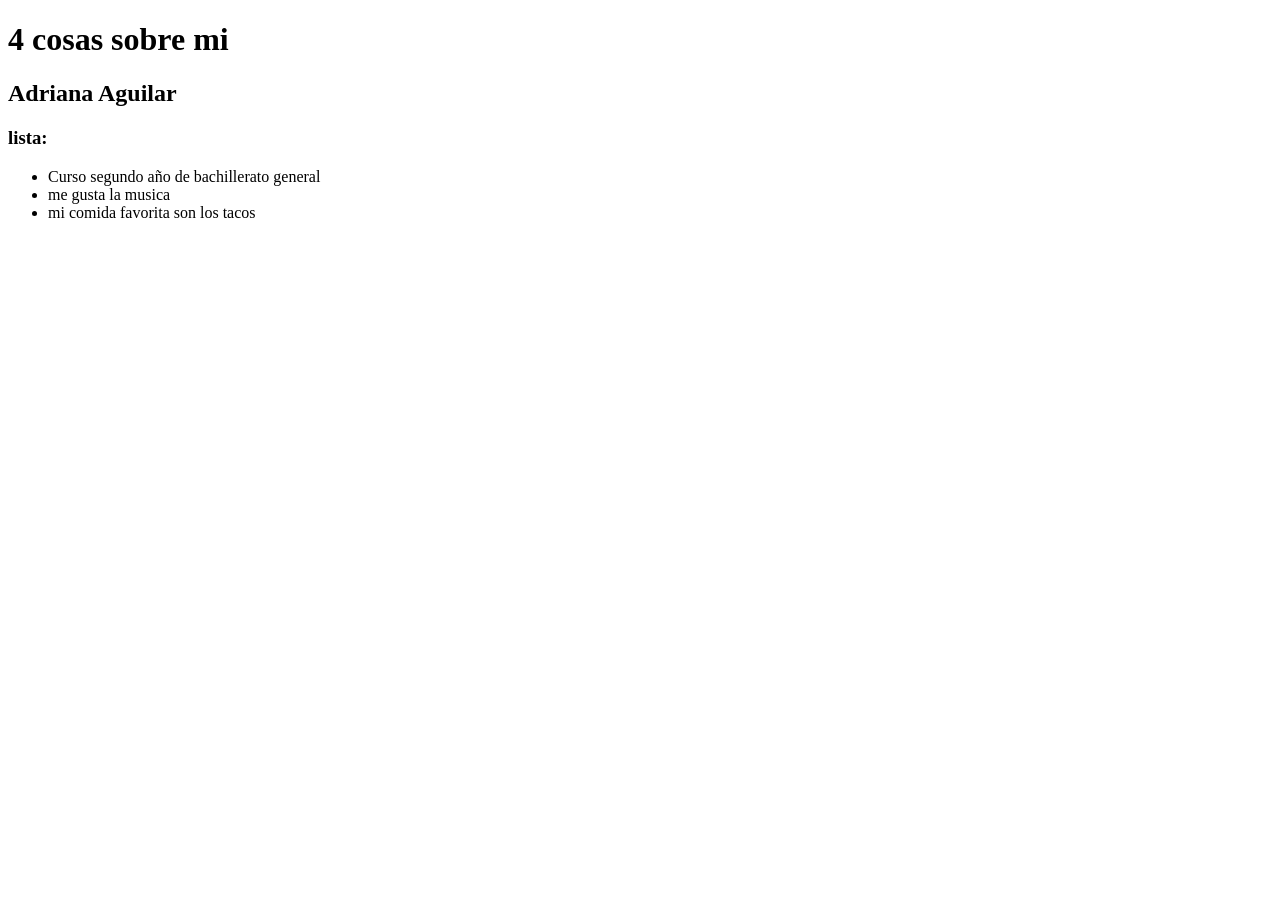
<file: practica 0/index.html>
<!DOCTYPE html>
<html lang="en">
<head>
    <meta charset="UTF-8">
    <meta name="viewport" content="width=, initial-scale=1.0">
    <title>Document</title>
</head>
<body>
    <h1>4 cosas sobre mi</h1>
    <h2>Adriana Aguilar</h2>
    <h3>lista:</h3>
    <ul>
        <li>Curso segundo año de bachillerato general</li>
        <li>me gusta la musica</li>
        <li>mi comida favorita son los tacos</li>
        
        
    </ul>
</body>
</html>
</file>
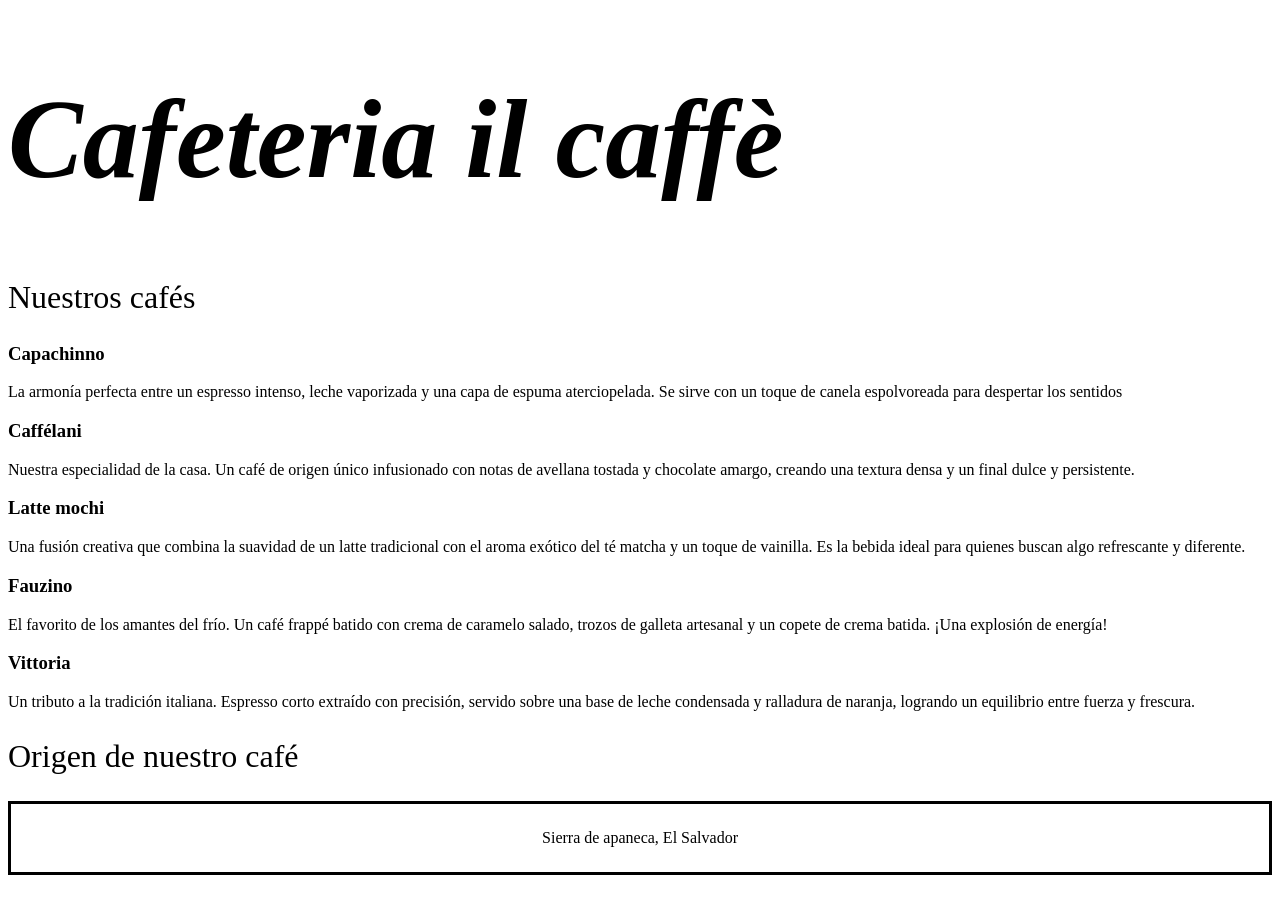
<file: practica4css/index.html>
<!DOCTYPE html>
<html lang="en">
<head>
    <meta charset="UTF-8">
    <meta name="viewport" content="width=device-width, initial-scale=1.0">
    <title>Tipografía</title>
    <link rel="stylesheet" href="css/estilos.css">
    </head>
<body>
    <h1>Cafeteria il caffè</h1>
    <h2>Nuestros cafés</h2>

    <h3>Capachinno</h3>
    <p>La armonía perfecta entre un espresso intenso, leche vaporizada y una capa de espuma aterciopelada. Se sirve con un toque de canela espolvoreada para despertar los sentidos </p>

    <h3>Caffélani</h3>
    <p>Nuestra especialidad de la casa. Un café de origen único infusionado con notas de avellana tostada y chocolate amargo, creando una textura densa y un final dulce y persistente. </p>
    
    <h3>Latte mochi</h3>
    <p>Una fusión creativa que combina la suavidad de un latte tradicional con el aroma exótico del té matcha y un toque de vainilla. Es la bebida ideal para quienes buscan algo refrescante y diferente. </p>

    <h3>Fauzino</h3>
    <p>El favorito de los amantes del frío. Un café frappé batido con crema de caramelo salado, trozos de galleta artesanal y un copete de crema batida. ¡Una explosión de energía! </p>

    <h3>Vittoria</h3>
    <p>Un tributo a la tradición italiana. Espresso corto extraído con precisión, servido sobre una base de leche condensada y ralladura de naranja, logrando un equilibrio entre fuerza y frescura. </p>

    <div >
    <h2>Origen de nuestro café</h2>
    <p style="border: 3px black; border-style: solid; padding: 25px; text-align: center;">Sierra de apaneca, El Salvador</p>
    </div>
</body>
</html>
</file>
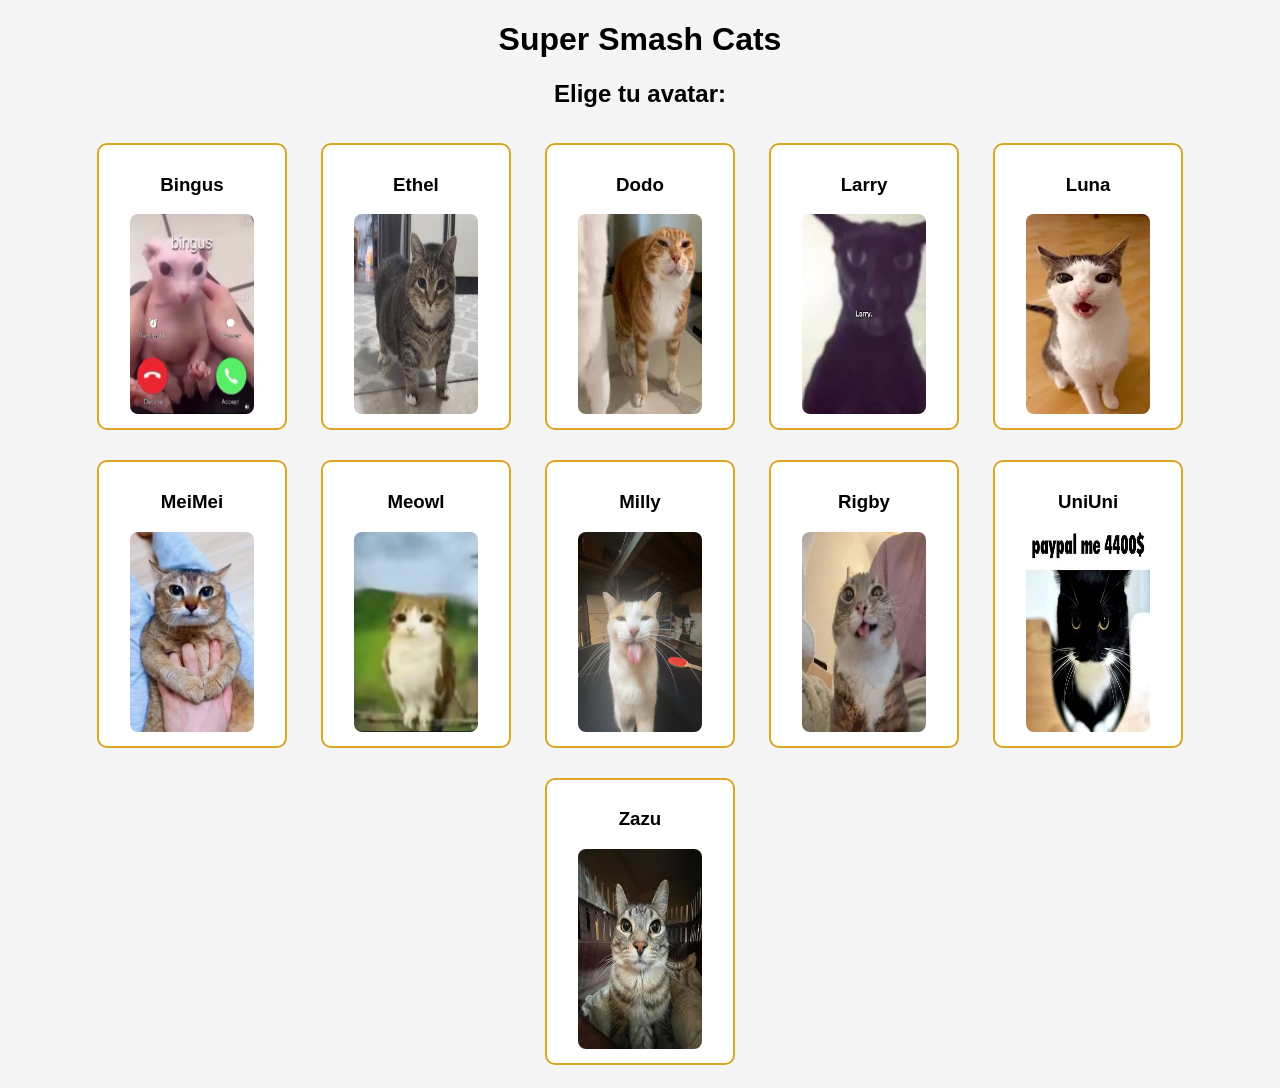
<file: practica6css/index.html>
<!DOCTYPE html>
<html lang="en">
<head>
    <meta charset="UTF-8">
    <meta name="viewport" content="width=device-width, initial-scale=1.0">
    <title>Internet Cats</title>
    <link rel="stylesheet" href="css/estilos.css">
    </head>
<body>
    <h1>Super Smash Cats</h1>
    <h2>Elige tu avatar:</h2>

    <div class="tarjeta">
        <h3>Bingus</h3>
        <img src="img/bingus.jpg">
    </div>

    <div class="tarjeta">
        <h3>Ethel</h3>
        <img src="img/ethel.jpg">
    </div>
    
    <div class="tarjeta">
        <h3>Dodo</h3>
        <img src="img/dodo.jpg">
    </div>

    <div class="tarjeta">
        <h3>Larry</h3>
        <img src="img/larry.jpg">
    </div>

    <div class="tarjeta">
        <h3>Luna</h3>
        <img src="img/luna.jpg">
    </div>

    <div class="tarjeta">
        <h3>MeiMei</h3>
        <img src="img/meimei.jpg">
    </div>

    <div class="tarjeta">
        <h3>Meowl</h3>
        <img src="img/meowl.jpg">
    </div>

    <div class="tarjeta">
        <h3>Milly</h3>
        <img src="img/milly.jpg">
    </div>

    <div class="tarjeta">
        <h3>Rigby</h3>
        <img src="img/rigby.jpg">
    </div>

    <div class="tarjeta">
        <h3>UniUni</h3>
        <img src="img/uniuni.jpg">
    </div>

    <div class="tarjeta">
        <h3>Zazu</h3>
        <img src="img/zazu.jpg">
    </div>


</body>
</html>
</file>
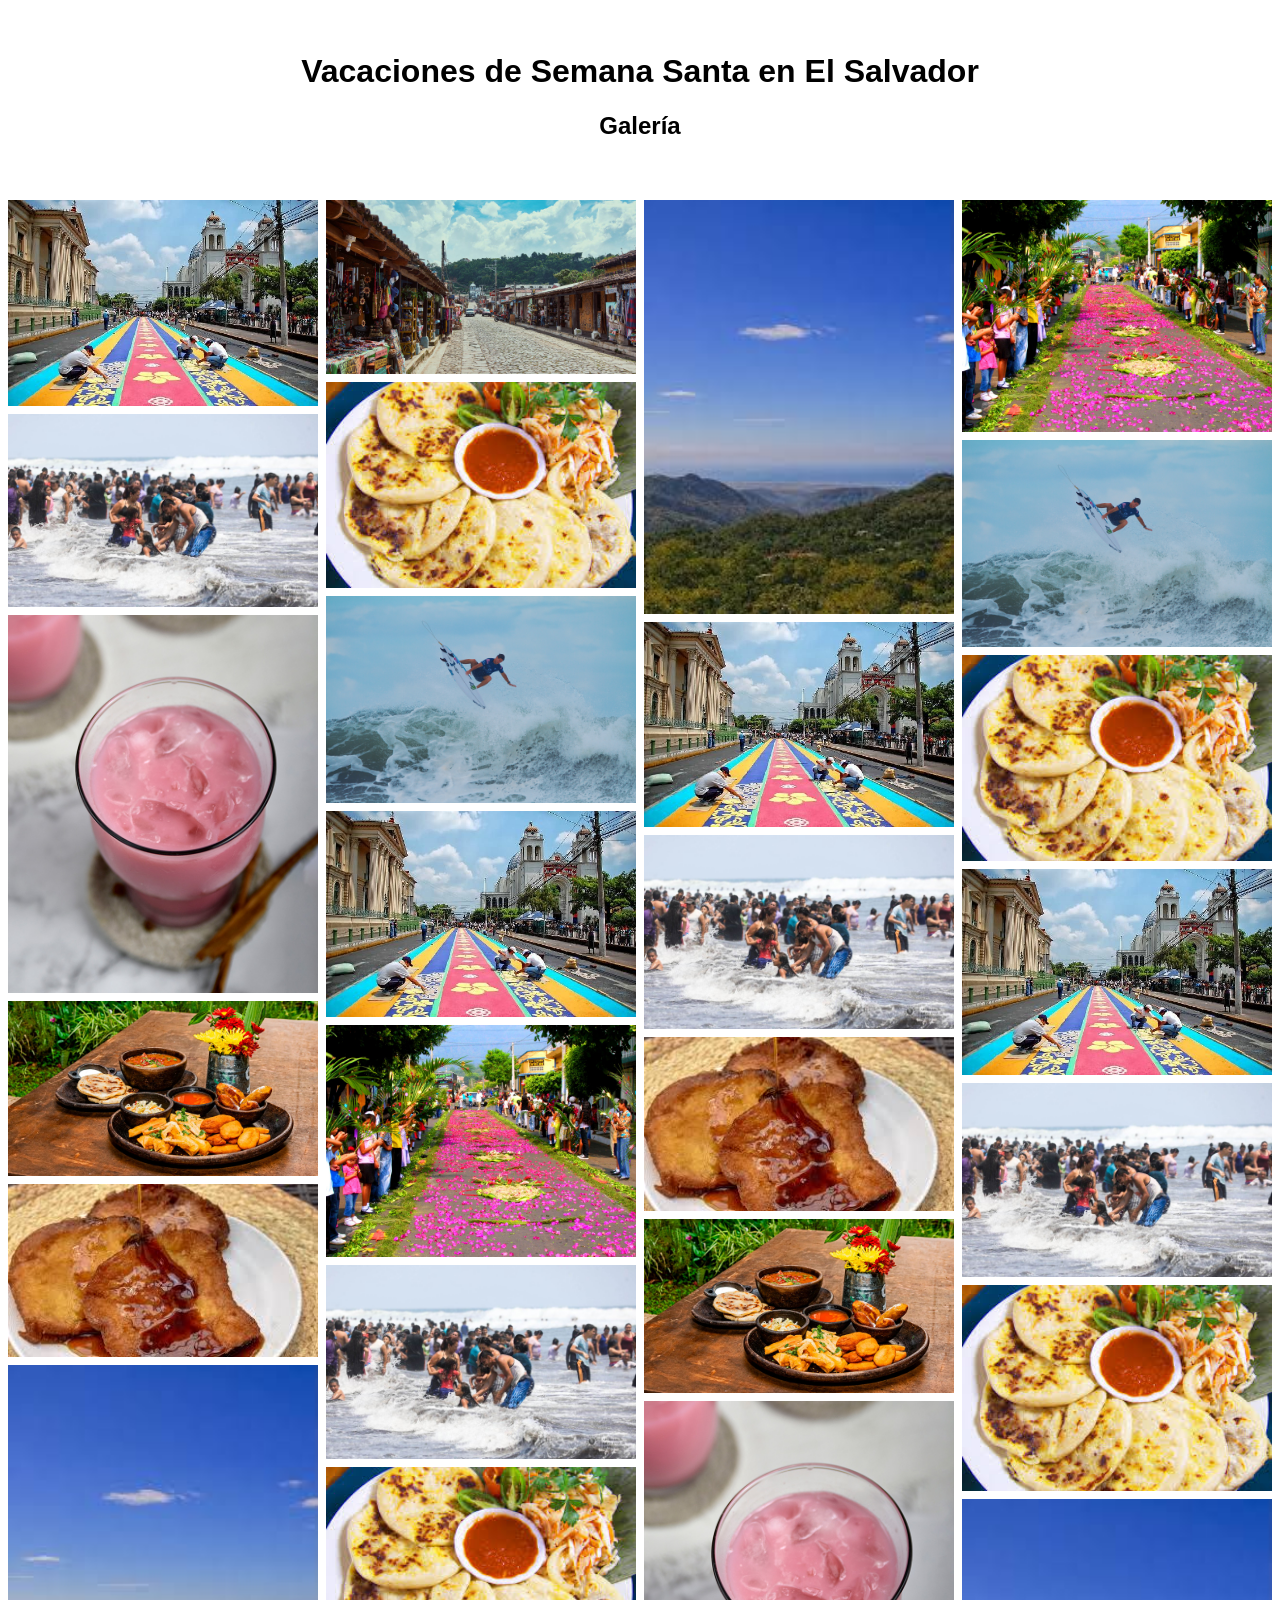
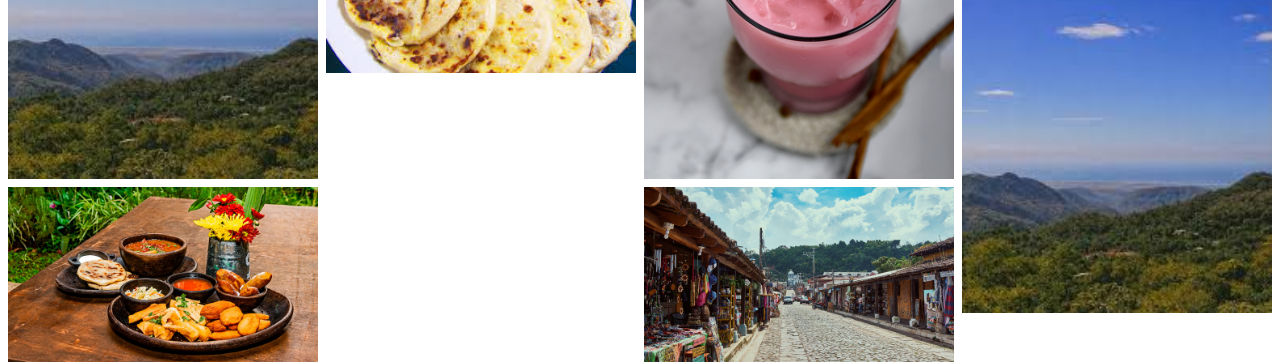
<file: practica8css/index.html>
<!DOCTYPE html>
<html lang="en">
<head>
    <meta charset="UTF-8">
    <meta name="viewport" content="width=device-width, initial-scale=1.0">
    <title>Galeria El Salvador</title>
    <link rel="stylesheet" href="css/estilos.css">
</head>
<body>
    <!-- Header -->
<div class="header">
  <h1>Vacaciones de Semana Santa en El Salvador</h1>
  <h2>Galería</h2>
</div>

<!-- Photo Grid -->
<div class="container"> 
  <div class="column">
    <img src="img/alfombra.jpg" style="width:100%">
    <img src="img/playa.jpeg" style="width:100%">
    <img src="img/cebada.jpg" style="width:100%"> 
    <img src="img/gastronomia.jpg" style="width:100%">
    <img src="img/torrejas.jpg" style="width:100%">
    <img src="img/landscape.jpg" style="width:100%"> 
    <img src="img/gastronomia.jpg" style="width:100%">
  </div>
  
  <div class="column">
    <img src="img/rutaflores.jpg" style="width:100%">
    <img src="img/pupusas.jpg" style="width:100%">
    <img src="img/surf.jpg" style="width:100%">
    <img src="img/alfombra.jpg" style="width:100%">
    <img src="img/ramos.jpg" style="width:100%">
    <img src="img/playa.jpeg" style="width:100%">
    <img src="img/pupusas.jpg" style="width:100%">
  </div> 
   
  <div class="column">
    <img src="img/landscape.jpg" style="width:100%"> 
    
    <img src="img/alfombra.jpg" style="width:100%">
    <img src="img/playa.jpeg" style="width:100%">
    <img src="img/torrejas.jpg" style="width:100%">
    <img src="img/gastronomia.jpg" style="width:100%">
    <img src="img/cebada.jpg" style="width:100%"> 
    <img src="img/rutaflores.jpg" style="width:100%">
  </div>
  
  <div class="column">
    <img src="img/ramos.jpg" style="width:100%">
    
    <img src="img/surf.jpg" style="width:100%">
    <img src="img/pupusas.jpg" style="width:100%">
    <img src="img/alfombra.jpg" style="width:100%">
    
    <img src="img/playa.jpeg" style="width:100%">
    <img src="img/pupusas.jpg" style="width:100%">
    <img src="img/landscape.jpg" style="width:100%"> </div>
</div>
</body>
</html>
</file>
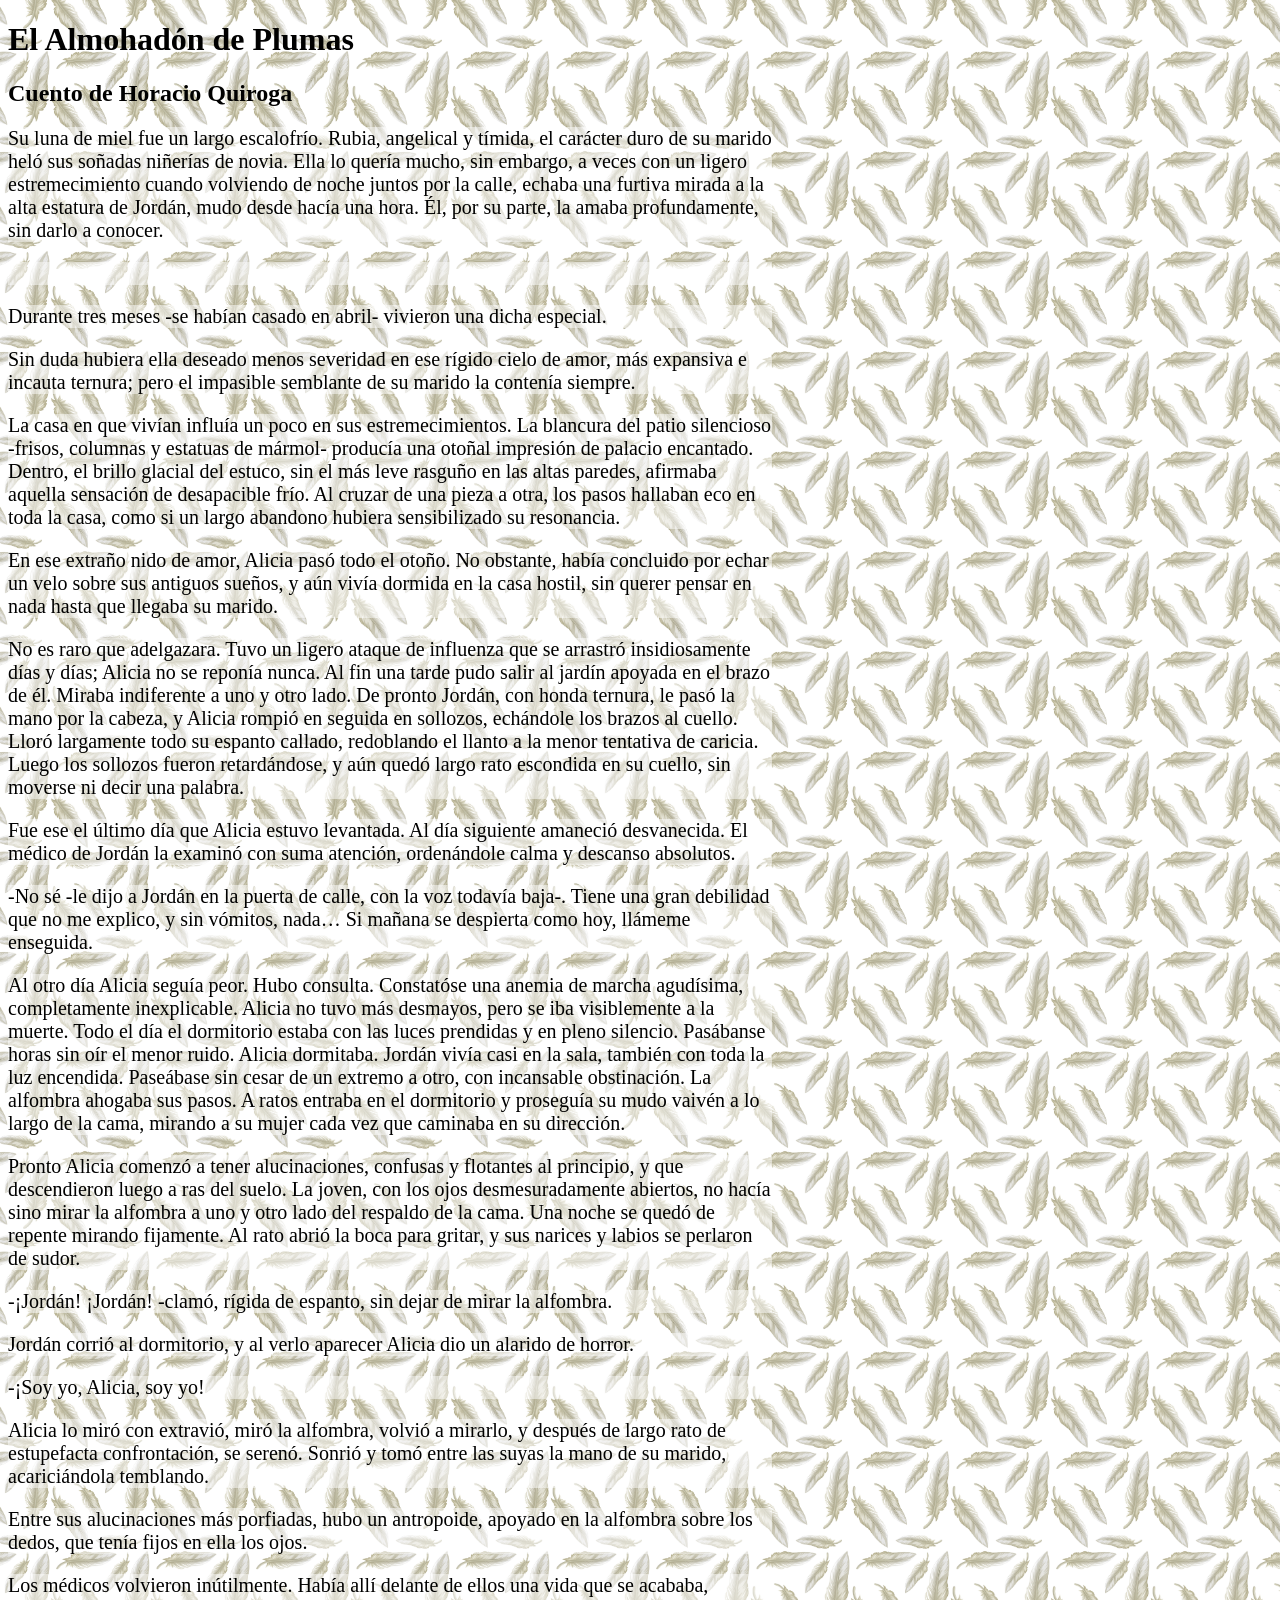
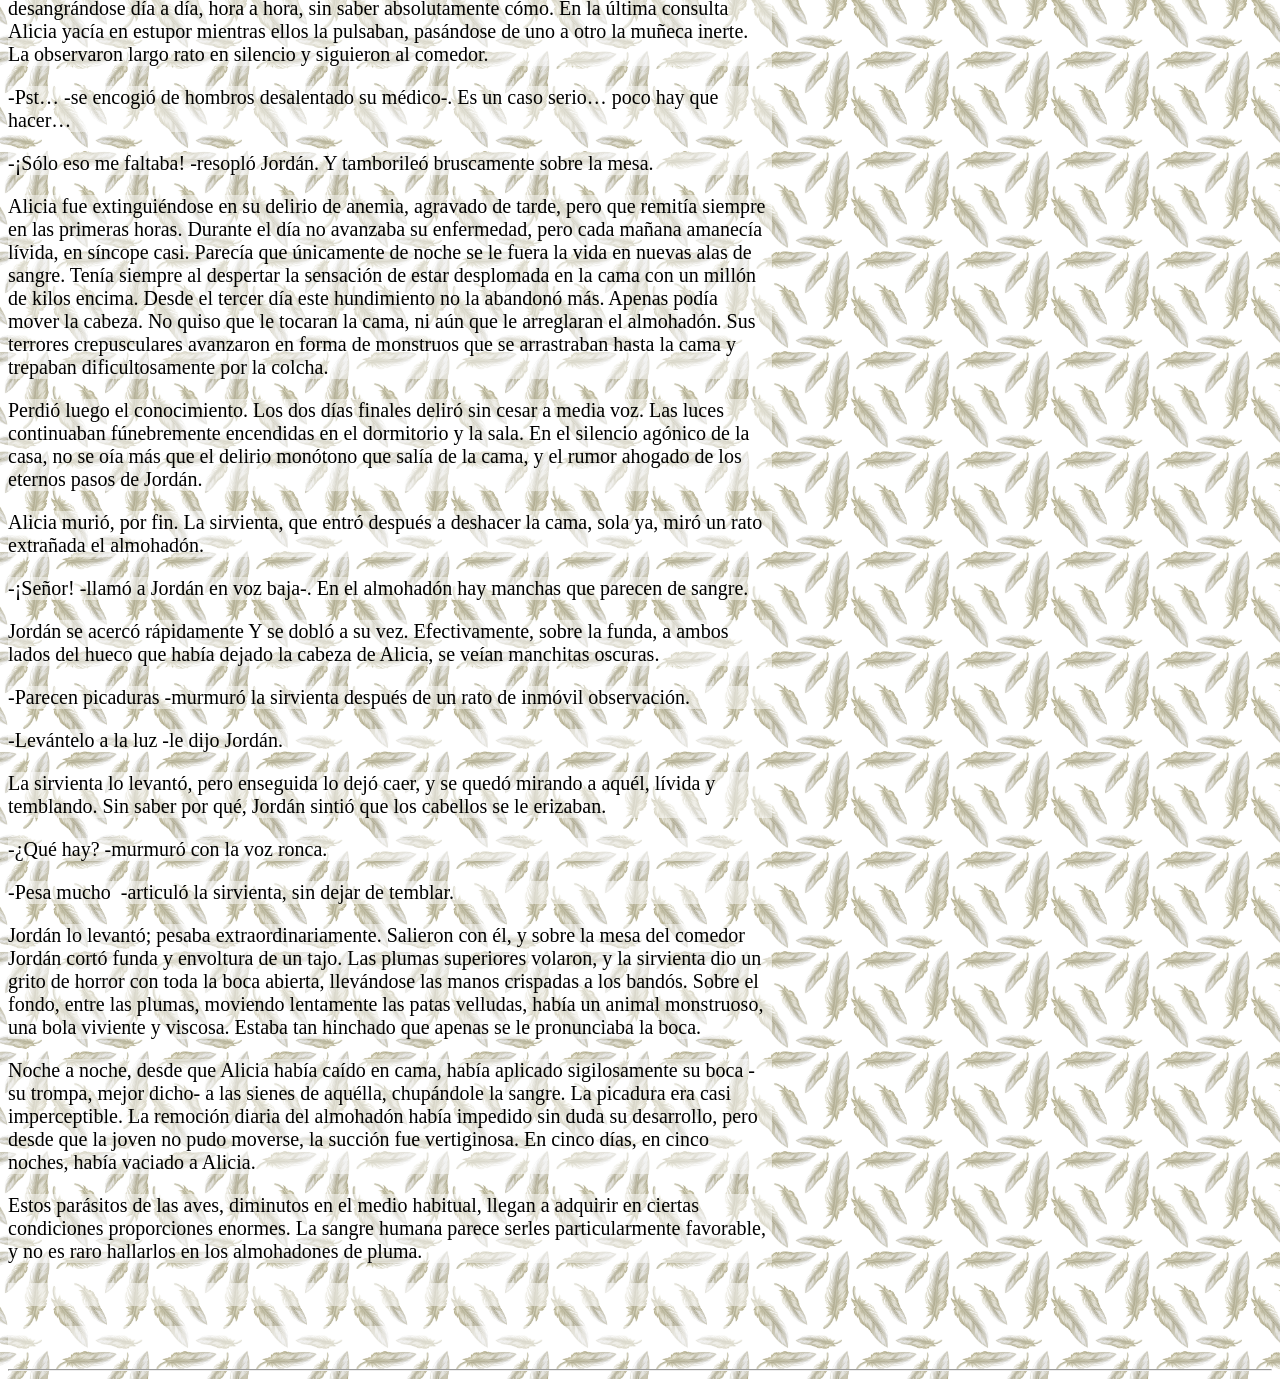
<file: practica3css/el almohadon de plumas.html>
<!doctype html>
<html lang="en">
  <head>
    <meta charset="UTF-8" />
    <meta name="viewport" content="width=device-width, initial-scale=1.0" />
    <title>El Almohadón de Plumas</title>
    <link rel="stylesheet" href="css/estilos.css" />
  </head>
  <body>
    <h1>El Almohadón de Plumas</h1>
    <h2>Cuento de Horacio Quiroga</h2>
    <p>
      Su luna de miel fue un largo escalofrío. Rubia, angelical y tímida, el
      carácter duro de su marido heló sus soñadas niñerías de novia. Ella lo
      quería mucho, sin embargo, a veces con un ligero estremecimiento cuando
      volviendo de noche juntos por la calle, echaba una furtiva mirada a la
      alta estatura de Jordán, mudo desde hacía una hora. Él, por su parte, la
      amaba profundamente, sin darlo a conocer.
    </p>
    <p>&nbsp;</p>
    <p>
      Durante tres meses -se habían casado en abril- vivieron una dicha
      especial.
    </p>
    <p>
      Sin duda hubiera ella deseado menos severidad en ese rígido cielo de amor,
      más expansiva e incauta ternura; pero el impasible semblante de su marido
      la contenía siempre.
    </p>
    <p>
      La casa en que vivían influía un poco en sus estremecimientos. La blancura
      del patio silencioso -frisos, columnas y estatuas de mármol- producía una
      otoñal impresión de palacio encantado. Dentro, el brillo glacial del
      estuco, sin el más leve rasguño en las altas paredes, afirmaba aquella
      sensación de desapacible frío. Al cruzar de una pieza a otra, los pasos
      hallaban eco en toda la casa, como si un largo abandono hubiera
      sensibilizado su resonancia.
    </p>
    <p>
      En ese extraño nido de amor, Alicia pasó todo el otoño. No obstante, había
      concluido por echar un velo sobre sus antiguos sueños, y aún vivía dormida
      en la casa hostil, sin querer pensar en nada hasta que llegaba su marido.
    </p>
    <p>
      No es raro que adelgazara. Tuvo un ligero ataque de influenza que se
      arrastró insidiosamente días y días; Alicia no se reponía nunca. Al fin
      una tarde pudo salir al jardín apoyada en el brazo de él. Miraba
      indiferente a uno y otro lado. De pronto Jordán, con honda ternura, le
      pasó la mano por la cabeza, y Alicia rompió en seguida en sollozos,
      echándole los brazos al cuello. Lloró largamente todo su espanto callado,
      redoblando el llanto a la menor tentativa de caricia. Luego los sollozos
      fueron retardándose, y aún quedó largo rato escondida en su cuello, sin
      moverse ni decir una palabra.
    </p>
    <p>
      Fue ese el último día que Alicia estuvo levantada. Al día siguiente
      amaneció desvanecida. El médico de Jordán la examinó con suma atención,
      ordenándole calma y descanso absolutos.
    </p>
    <p>
      -No sé -le dijo a Jordán en la puerta de calle, con la voz todavía baja-.
      Tiene una gran debilidad que no me explico, y sin vómitos, nada… Si mañana
      se despierta como hoy, llámeme enseguida.
    </p>
    <p>
      Al otro día Alicia seguía peor. Hubo consulta. Constatóse una anemia de
      marcha agudísima, completamente inexplicable. Alicia no tuvo más desmayos,
      pero se iba visiblemente a la muerte. Todo el día el dormitorio estaba con
      las luces prendidas y en pleno silencio. Pasábanse horas sin oír el menor
      ruido. Alicia dormitaba. Jordán vivía casi en la sala, también con toda la
      luz encendida. Paseábase sin cesar de un extremo a otro, con incansable
      obstinación. La alfombra ahogaba sus pasos. A ratos entraba en el
      dormitorio y proseguía su mudo vaivén a lo largo de la cama, mirando a su
      mujer cada vez que caminaba en su dirección.
    </p>
    <p>
      Pronto Alicia comenzó a tener alucinaciones, confusas y flotantes al
      principio, y que descendieron luego a ras del suelo. La joven, con los
      ojos desmesuradamente abiertos, no hacía sino mirar la alfombra a uno y
      otro lado del respaldo de la cama. Una noche se quedó de repente mirando
      fijamente. Al rato abrió la boca para gritar, y sus narices y labios se
      perlaron de sudor.
    </p>
    <p>
      -¡Jordán! ¡Jordán! -clamó, rígida de espanto, sin dejar de mirar la
      alfombra.
    </p>
    <p>
      Jordán corrió al dormitorio, y al verlo aparecer Alicia dio un alarido de
      horror.
    </p>
    <p>-¡Soy yo, Alicia, soy yo!</p>
    <p>
      Alicia lo miró con extravió, miró la alfombra, volvió a mirarlo, y después
      de largo rato de estupefacta confrontación, se serenó. Sonrió y tomó entre
      las suyas la mano de su marido, acariciándola temblando.
    </p>
    <p>
      Entre sus alucinaciones más porfiadas, hubo un antropoide, apoyado en la
      alfombra sobre los dedos, que tenía fijos en ella los ojos.
    </p>
    <p>
      Los médicos volvieron inútilmente. Había allí delante de ellos una vida
      que se acababa, desangrándose día a día, hora a hora, sin saber
      absolutamente cómo. En la última consulta Alicia yacía en estupor mientras
      ellos la pulsaban, pasándose de uno a otro la muñeca inerte. La observaron
      largo rato en silencio y siguieron al comedor.
    </p>
    <p>
      -Pst… -se encogió de hombros desalentado su médico-. Es un caso serio…
      poco hay que hacer…
    </p>
    <p>
      -¡Sólo eso me faltaba! -resopló Jordán. Y tamborileó bruscamente sobre la
      mesa.
    </p>
    <p>
      Alicia fue extinguiéndose en su delirio de anemia, agravado de tarde, pero
      que remitía siempre en las primeras horas. Durante el día no avanzaba su
      enfermedad, pero cada mañana amanecía lívida, en síncope casi. Parecía que
      únicamente de noche se le fuera la vida en nuevas alas de sangre. Tenía
      siempre al despertar la sensación de estar desplomada en la cama con un
      millón de kilos encima. Desde el tercer día este hundimiento no la
      abandonó más. Apenas podía mover la cabeza. No quiso que le tocaran la
      cama, ni aún que le arreglaran el almohadón. Sus terrores crepusculares
      avanzaron en forma de monstruos que se arrastraban hasta la cama y
      trepaban dificultosamente por la colcha.
    </p>
    <p>
      Perdió luego el conocimiento. Los dos días finales deliró sin cesar a
      media voz. Las luces continuaban fúnebremente encendidas en el dormitorio
      y la sala. En el silencio agónico de la casa, no se oía más que el delirio
      monótono que salía de la cama, y el rumor ahogado de los eternos pasos de
      Jordán.
    </p>
    <p>
      Alicia murió, por fin. La sirvienta, que entró después a deshacer la cama,
      sola ya, miró un rato extrañada el almohadón.
    </p>
    <p>
      -¡Señor! -llamó a Jordán en voz baja-. En el almohadón hay manchas que
      parecen de sangre.
    </p>
    <p>
      Jordán se acercó rápidamente Y se dobló a su vez. Efectivamente, sobre la
      funda, a ambos lados del hueco que había dejado la cabeza de Alicia, se
      veían manchitas oscuras.
    </p>
    <p>
      -Parecen picaduras -murmuró la sirvienta después de un rato de inmóvil
      observación.
    </p>
    <p>-Levántelo a la luz -le dijo Jordán.</p>
    <p>
      La sirvienta lo levantó, pero enseguida lo dejó caer, y se quedó mirando a
      aquél, lívida y temblando. Sin saber por qué, Jordán sintió que los
      cabellos se le erizaban.
    </p>
    <p>-¿Qué hay? -murmuró con la voz ronca.</p>
    <p>-Pesa mucho&nbsp; -articuló la sirvienta, sin dejar de temblar.</p>
    <p>
      Jordán lo levantó; pesaba extraordinariamente. Salieron con él, y sobre la
      mesa del comedor Jordán cortó funda y envoltura de un tajo. Las plumas
      superiores volaron, y la sirvienta dio un grito de horror con toda la boca
      abierta, llevándose las manos crispadas a los bandós. Sobre el fondo,
      entre las plumas, moviendo lentamente las patas velludas, había un animal
      monstruoso, una bola viviente y viscosa. Estaba tan hinchado que apenas se
      le pronunciaba la boca.
    </p>
    <p>
      Noche a noche, desde que Alicia había caído en cama, había aplicado
      sigilosamente su boca -su trompa, mejor dicho- a las sienes de aquélla,
      chupándole la sangre. La picadura era casi imperceptible. La remoción
      diaria del almohadón había impedido sin duda su desarrollo, pero desde que
      la joven no pudo moverse, la succión fue vertiginosa. En cinco días, en
      cinco noches, había vaciado a Alicia.
    </p>
    <p>
      Estos parásitos de las aves, diminutos en el medio habitual, llegan a
      adquirir en ciertas condiciones proporciones enormes. La sangre humana
      parece serles particularmente favorable, y no es raro hallarlos en los
      almohadones de pluma.
    </p>
    <p>&nbsp;</p>
    <p>&nbsp;</p>
    <hr />
  </body>
</html>
</file>
<file: practica4css/css/estilos.css>
h1{
    font-family: "Playfair Display", serif;
    font-weight: 900;
    font-style: italic;
    font-size: 7rem;
}

h2{
    font-family: "Playfair Display", serif;
    font-weight: 400;
    font-size: 2rem;
}
</file>
<file: practica6css/css/estilos.css>
body{
    font-family: Arial, sans-serif;
    background-color: #f5f5f5;
    text-align: center;
}

.tarjeta {
    border-style: solid;
    border-radius: 10px;
    border-color: goldenrod;
    border-width: 2px;

    width: 15%; /* ancho reducido para que quepan varias */
    margin: 15px;
    padding: 10px;

    text-align: center;
    box-sizing: border-box;

    display: inline-block; /* clave para que se alineen horizontalmente */
    background-color: #fff;
}

.tarjeta img {
    width: 75%;
    height: 200px; /* altura uniforme */
    border-radius: 8px;
}

.oculto {
    /* visibility: hidden; */
    display: none; /* prueba ambas para ver la diferencia */
}
</file>
<file: practica8css/css/estilos.css>
* {
    box-sizing: border-box;
}

body {
    margin: 0;
    font-family: Arial;
}

.header {
    text-align: center;
    padding: 32px;
}

/* Contenedor flex con wrap */
.container {
    display: flex;
    flex-wrap: wrap;
    padding: 0 4px;
}

/* Columnas iguales */
.column {
    flex: 25%;
    max-width: 25%;
    padding: 0 4px;
}

.column img {
    margin-top: 8px;
    vertical-align: middle;
}
</file>
<file: practica3css/css/estilos.css>
body{
    background-image: url(../img/plumas.jpg);
    background-size: 200px;
    background-repeat: repeat;
}

p{
    margin-right: 500px;
    font-size: 20px;
    background-color: rgba(255, 255, 255, 0.5);
}
</file>
